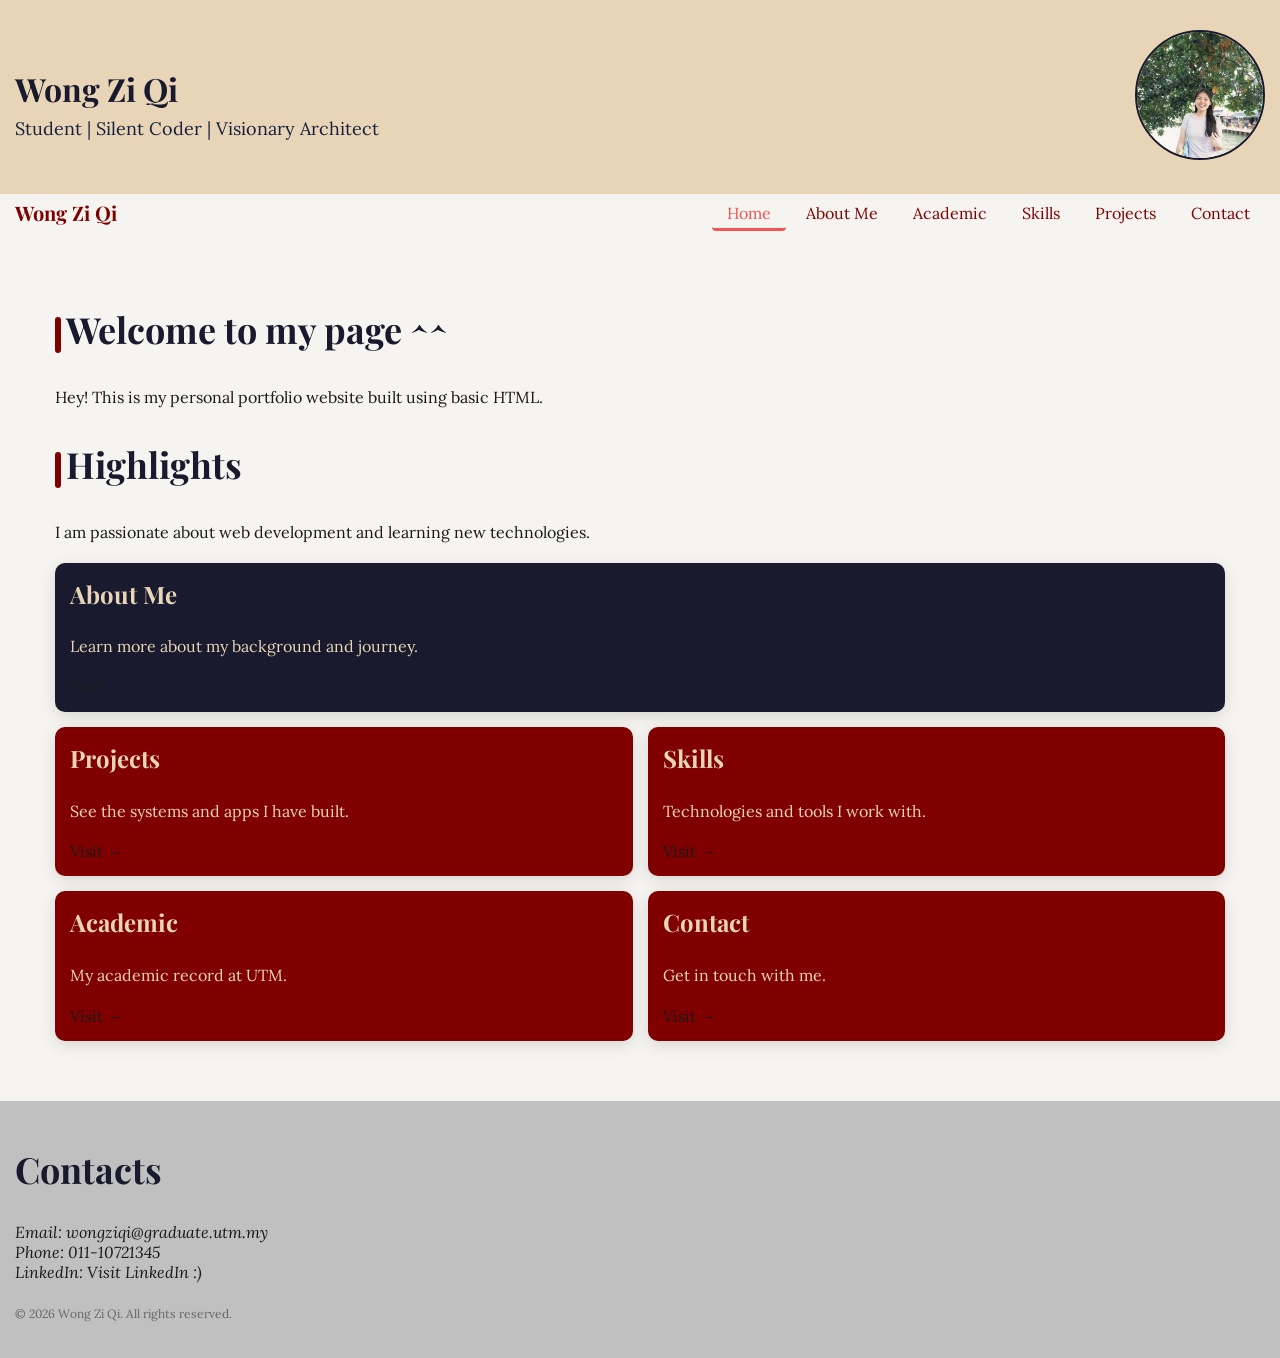
<file: index.html>
<!--  Include a proper <!DOCTYPE html> declaration, <html lang="en">, <head> and <body> -->

<!DOCTYPE html>
<html lang="en">

<!-- Set a meaningful <title> and include both <meta charset="UTF-8"> and <meta name="description"> -->
<head>
	<meta charset="UTF-8">
	<meta name="viewport" content="width=device-width, initial-scale=1.0">
	<meta name="description" content="Personal Portfolio of Wong Zi Qi">
	<title>Portfolio | Wong Zi Qi</title>
	<link rel="stylesheet" href="style.css">
</head>

<!-- Structure the body using <header>, <nav>, <main>, at least two <section> elements, and a <footer> -->
<body>
	
<!-- Add an <h1> with your name inside the header, and a short <p> tagline beneath it -->
<!--added header flexbox-->
<header>
  <div class="header-inner">
    <div class="header-text">
      <h1>Wong Zi Qi</h1>
      <p>Student | Silent Coder | Visionary Architect</p>
    </div>
    <div class="header-image">
      <img src="images/profile.jpg" alt="Profile photo of Wong Zi Qi">
    </div>
  </div>
</header>

	<nav class="main-nav">
	    <span class="nav-brand">Wong Zi Qi</span>
  		<ul class="nav-links">
	        <li><a href="index.html" class="active">Home</a></li>
	        <li><a href="about.html">About Me</a></li>
	        <li><a href="academic.html">Academic</a></li>
	        <li><a href="skills.html">Skills</a></li>
	        <li><a href="projects.html">Projects</a></li>
	        <li><a href="contact.html">Contact</a></li>
	    </ul>
	</nav>

	<main>

	    <section id="intro">
	        <h2 class="section-heading">Welcome to my page ^^</h2>
	        <p>Hey! This is my personal portfolio website built using basic HTML.</p>
	    </section>

	    <section id="highlights">
		  <h2 class="section-heading">Highlights</h2>
		  <p>I am passionate about web development and learning new technologies.</p>

		  <div class="card-grid">
		    <div class="card featured-card">
		      <h3>About Me</h3>
		      <p>Learn more about my background and journey.</p>
		      <a href="about.html">Visit →</a>
		    </div>
		    <div class="card">
		      <h3>Projects</h3>
		      <p>See the systems and apps I have built.</p>
		      <a href="projects.html">Visit →</a>
		    </div>
		    <div class="card">
		      <h3>Skills</h3>
		      <p>Technologies and tools I work with.</p>
		      <a href="skills.html">Visit →</a>
		    </div>
		    <div class="card">
		      <h3>Academic</h3>
		      <p>My academic record at UTM.</p>
		      <a href="academic.html">Visit →</a>
		    </div>
		    <div class="card">
		      <h3>Contact</h3>
		      <p>Get in touch with me.</p>
		      <a href="contact.html">Visit →</a>
		    </div>
		  </div>
		</section>

	</main>

	<footer>
		<h2>Contacts</h2>

<!-- Use the <address> element inside the footer for your contact information -->
	    <address>
	        Email: wongziqi@graduate.utm.my <br>
	        Phone: 011-10721345 <br>
	        LinkedIn: <a href="https://www.linkedin.com/in/ziqi-wong" target="_blank">Visit LinkedIn :)</a>
	    </address>
	    <p><small>© 2026 Wong Zi Qi. All rights reserved.</small></p>
	</footer>

	
</body>

</html>
</file>
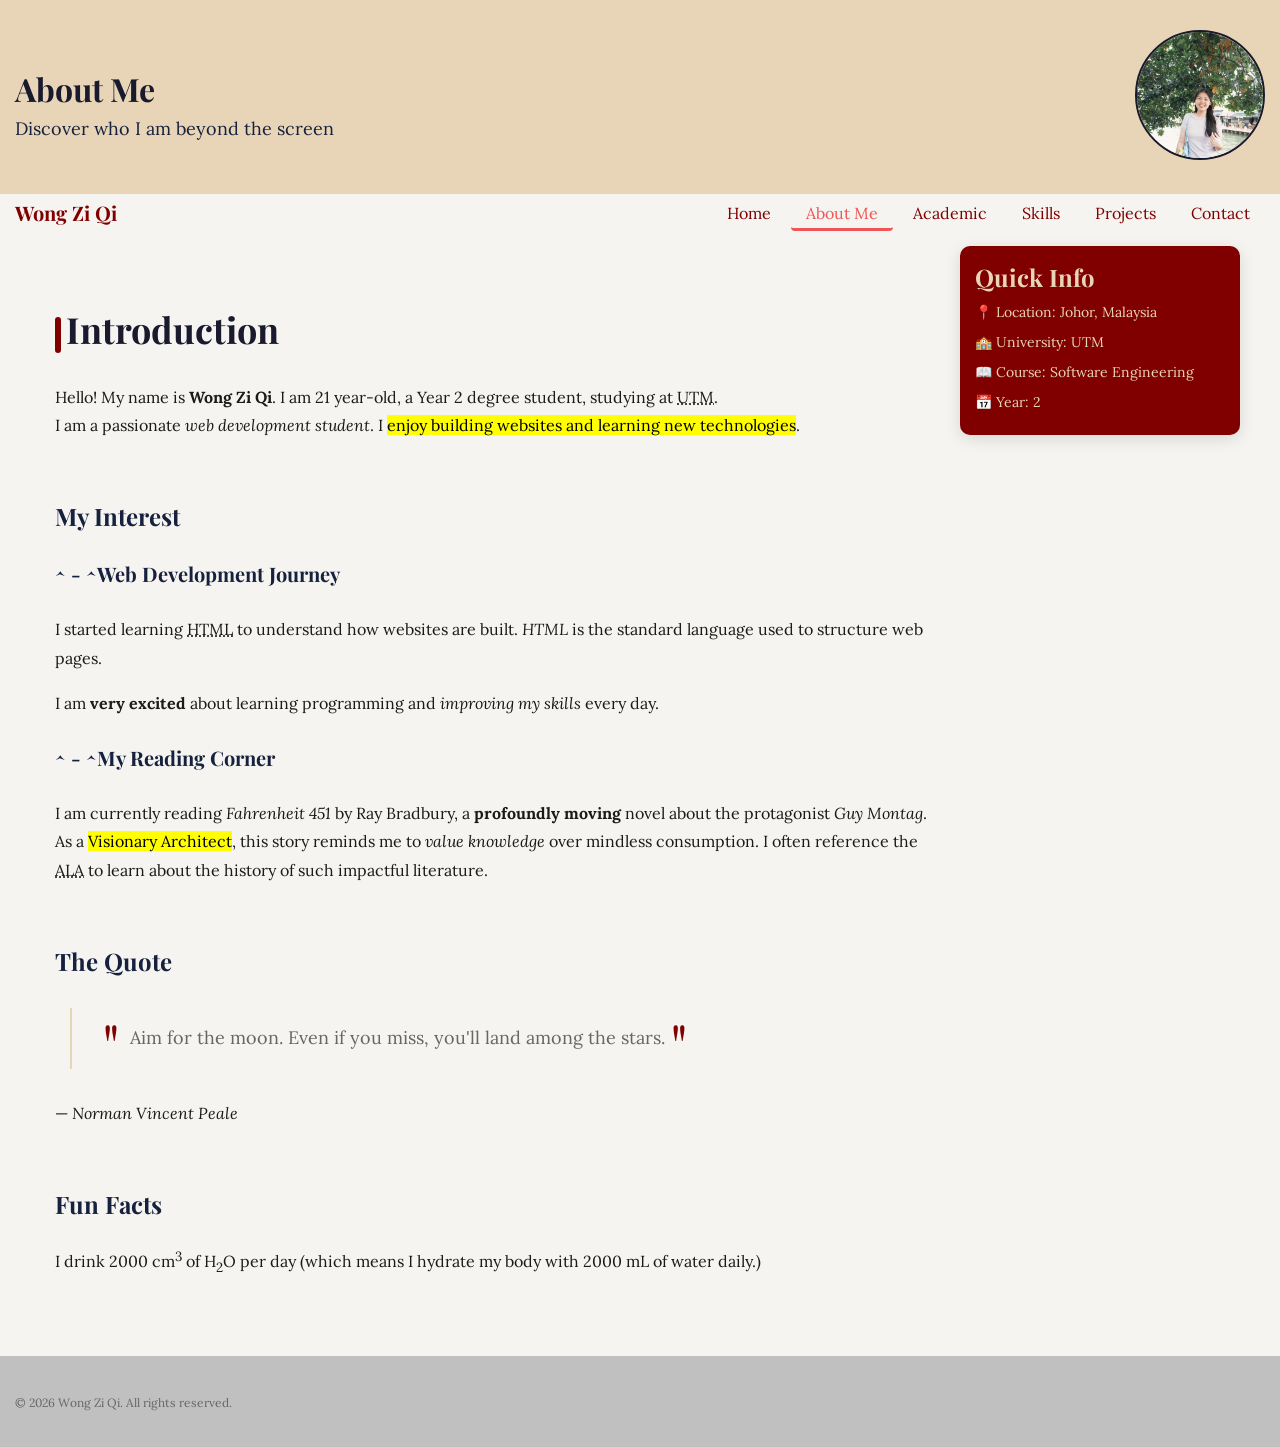
<file: about.html>
<!-- Use <strong> and <em> for semantic emphasis, and <b> and <i> for stylistic purposes — include at least one of each and explain the difference in an HTML comment -->

    <!-- 
    Explanation:
    <strong> and <em> provide semantic meaning (important for accessibility and screen readers).
    <b> and <i> are only for visual styling and do not convey meaning.
    -->

<!DOCTYPE html>
<html lang="en">
<head>
    <meta charset="UTF-8">
    <meta name="viewport" content="width=device-width, initial-scale=1.0">
    <meta name="description" content="About Me - Personal Portfolio">
    <title>About Me | Wong Zi Qi</title>
    <link rel="stylesheet" href="style.css">
</head>

<body>

<!-- Use heading levels <h1> through <h4> correctly — do not skip levels -->
<!--added header flexbox-->
<header>
    <div class="header-inner">
        <div class="header-text">
            <h1>About Me</h1>
            <p>Discover who I am beyond the screen</p>
        </div>
        <div class="header-image">
            <img src="images/profile.jpg" alt="Profile photo of Wong Zi Qi">
        </div>
    </div>
</header>

    <nav class="main-nav">
        <span class="nav-brand">Wong Zi Qi</span>
        <ul class="nav-links">
            <li><a href="index.html">Home</a></li>
            <li><a href="about.html" class="active">About Me</a></li>
            <li><a href="academic.html">Academic</a></li>
            <li><a href="skills.html">Skills</a></li>
            <li><a href="projects.html">Projects</a></li>
            <li><a href="contact.html">Contact</a></li>
        </ul>
    </nav>

<div class="page-layout">
<main>

<section id="about">
    <h2 class="section-heading">Introduction</h2>
    <!-- Add a <mark> to highlight a key phrase -->
    <p>
        Hello! My name is <strong>Wong Zi Qi</strong>. 
        I am 21 year-old, a Year 2 degree student, studying at <abbr title="Universiti Teknologi Malaysia">UTM</abbr>. <br>
        I am a passionate <em>web development student</em>.
        I <mark>enjoy building websites and learning new technologies</mark>.
    </p>

<br>
    <h3>My Interest</h3>
    <h4>^ - ^Web Development Journey</h4>

    <!-- Include a short <abbr title="..."> example (e.g. HTML, CSS, API) and a <dfn> for a term you define -->
    <p>
        I started learning <abbr title="HyperText Markup Language">HTML</abbr> to understand how websites are built.
        <dfn>HTML</dfn> is the standard language used to structure web pages.
    </p>

    <p>
        I am <b>very excited</b> about learning programming and <i>improving my skills</i> every day.
    </p>

    <h4>^ - ^My Reading Corner</h4>
    <p>
        I am currently reading <i>Fahrenheit 451</i> by Ray Bradbury, a <b>profoundly moving</b> 
        novel about the protagonist <dfn>Guy Montag</dfn>. As a <mark>Visionary Architect</mark>, 
        this story reminds me to <em>value knowledge</em> over mindless consumption. I often 
        reference the <abbr title="American Library Association">ALA</abbr> to learn about 
        the history of such impactful literature.
    </p>

<!-- Add a <blockquote cite="..."> with a meaningful quote and a <cite> element attributing the source -->
<br>
    <h3>The Quote</h3>
    <blockquote>
    Aim for the moon. Even if you miss, you'll land among the stars.
    </blockquote>
    <p>— <cite>Norman Vincent Peale</cite></p>

<!-- Use <sup> and <sub> at least once each (e.g. footnote reference or a chemical formula) -->
<br>
    <h3>Fun Facts</h3>
    <p>
        I drink 2000 cm<sup>3</sup> of H<sub>2</sub>O per day (which means I hydrate my body with 2000 mL of water daily.)
    </p>

</section>

</main>

<!-- Side bar layout -->
<aside>
    <h3>Quick Info</h3>
    <p>📍 Location: Johor, Malaysia</p>
    <p>🏫 University: UTM</p>
    <p>📖 Course: Software Engineering</p>
    <p>📅 Year: 2</p>
  </aside>
</div>

<!-- Add a <small> for a legal/copyright notice in the footer -->
<footer>
    <p><small>© 2026 Wong Zi Qi. All rights reserved.</small></p>
</footer>

</body>
</html>
</file>
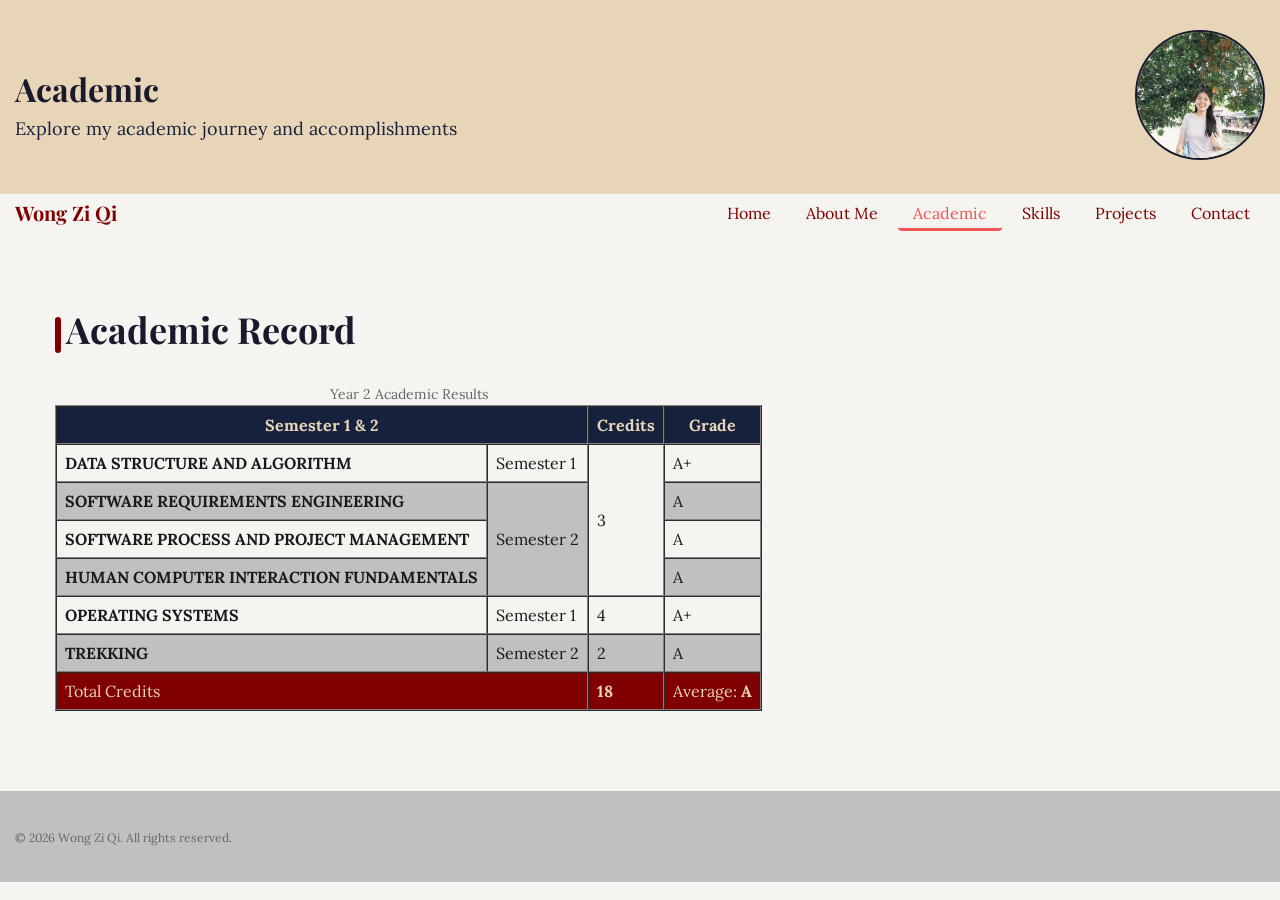
<file: academic.html>
<!DOCTYPE html>
<html lang="en">
<head>
    <meta charset="UTF-8">
    <meta name="viewport" content="width=device-width, initial-scale=1.0">
    <meta name="description" content="Academic Record - Personal Portfolio">
    <title>Academic | Wong Zi Qi</title>
    <link rel="stylesheet" href="style.css">
</head>

<body>

<header>
    <div class="header-inner">
        <div class="header-text">
            <h1>Academic</h1>
            <p>Explore my academic journey and accomplishments</p>
        </div>
        <div class="header-image">
            <img src="images/profile.jpg" alt="Profile photo of Wong Zi Qi">
        </div>
    </div>
</header>

    <nav class="main-nav">
        <span class="nav-brand">Wong Zi Qi</span>
        <ul class="nav-links">
            <li><a href="index.html">Home</a></li>
            <li><a href="about.html">About Me</a></li>
            <li><a href="academic.html" class="active">Academic</a></li>
            <li><a href="skills.html">Skills</a></li>
            <li><a href="projects.html">Projects</a></li>
            <li><a href="contact.html">Contact</a></li>
        </ul>
    </nav>

<main>

<section id="academic">
    <h2 class="section-heading">Academic Record</h2>

<!-- Use <table> with <thead>, <tbody> and <tfoot> sections — never omit these -->
<!-- Use the border, cellpadding and cellspacing attributes on the table (native HTML presentation — no CSS) -->

    <!--
    (deprecated) replaced by CSS styling for better, modern design control:
    border="1" → border: 1px solid black;
    cellpadding="8" → padding: 8px;
    cellspacing="0" → border-collapse: collapse;
    -->
    <table border="1" cellpadding="8" cellspacing="0">

<!--Add a <caption> element describing the table content (positioned above the table)-->
        <caption>Year 2 Academic Results</caption>

        <thead>
            <tr>

<!--Use <th scope="col"> for column headers and <th scope="row"> for row headers-->
<!--Demonstrate colspan and rowspan — e.g. a merged "Semester 1 & 2" header spanning multiple
columns-->
                <th scope="col" colspan="2">Semester 1 &amp; 2</th>
                <!-- scope="col" = HEADER applies to all cells below--> 
                <th scope="col">Credits</th>          
                <th scope="col">Grade</th>
            </tr>
        </thead>

        <tbody>
            <tr>
                <!-- scope="row" = HEADER applies to all cells below--> 
                <th scope="row">DATA STRUCTURE AND ALGORITHM</th>
                <td>Semester 1</td>
                <td rowspan="4">3</td>
                <td>A+</td>
            </tr>

            <tr>
                <th scope="row">SOFTWARE REQUIREMENTS ENGINEERING</th>
                <td rowspan="3">Semester 2</td>
                <td>A</td>
            </tr>

            <tr>
                <th scope="row">SOFTWARE PROCESS AND PROJECT MANAGEMENT</th>
                <td>A</td>
            </tr>

            <tr>
                <th scope="row">HUMAN COMPUTER INTERACTION FUNDAMENTALS</th>
                <td>A</td>
            </tr>

            <tr>
                <th scope="row">OPERATING SYSTEMS </th>
                <td>Semester 1</td>
                <td>4</td>
                <td>A+</td>
            </tr>

            <tr>
                <th scope="row">TREKKING</th>
                <td>Semester 2</td>
                <td>2</td>
                <td>A</td>
            </tr>

            
        </tbody>

<!-- The <tfoot> must contain a summary row showing total credits or average grade using <strong> -->
        <tfoot>
            <tr>
                <td colspan="2">Total Credits</td>
                <td><strong>18</strong></td>
                <td>Average: <strong>A</strong></td>
            </tr>
        </tfoot>

    </table>

</section>

</main>
<br>

<footer>
    <p><small>© 2026 Wong Zi Qi. All rights reserved.</small></p>
</footer>

</body>
</html>
</file>
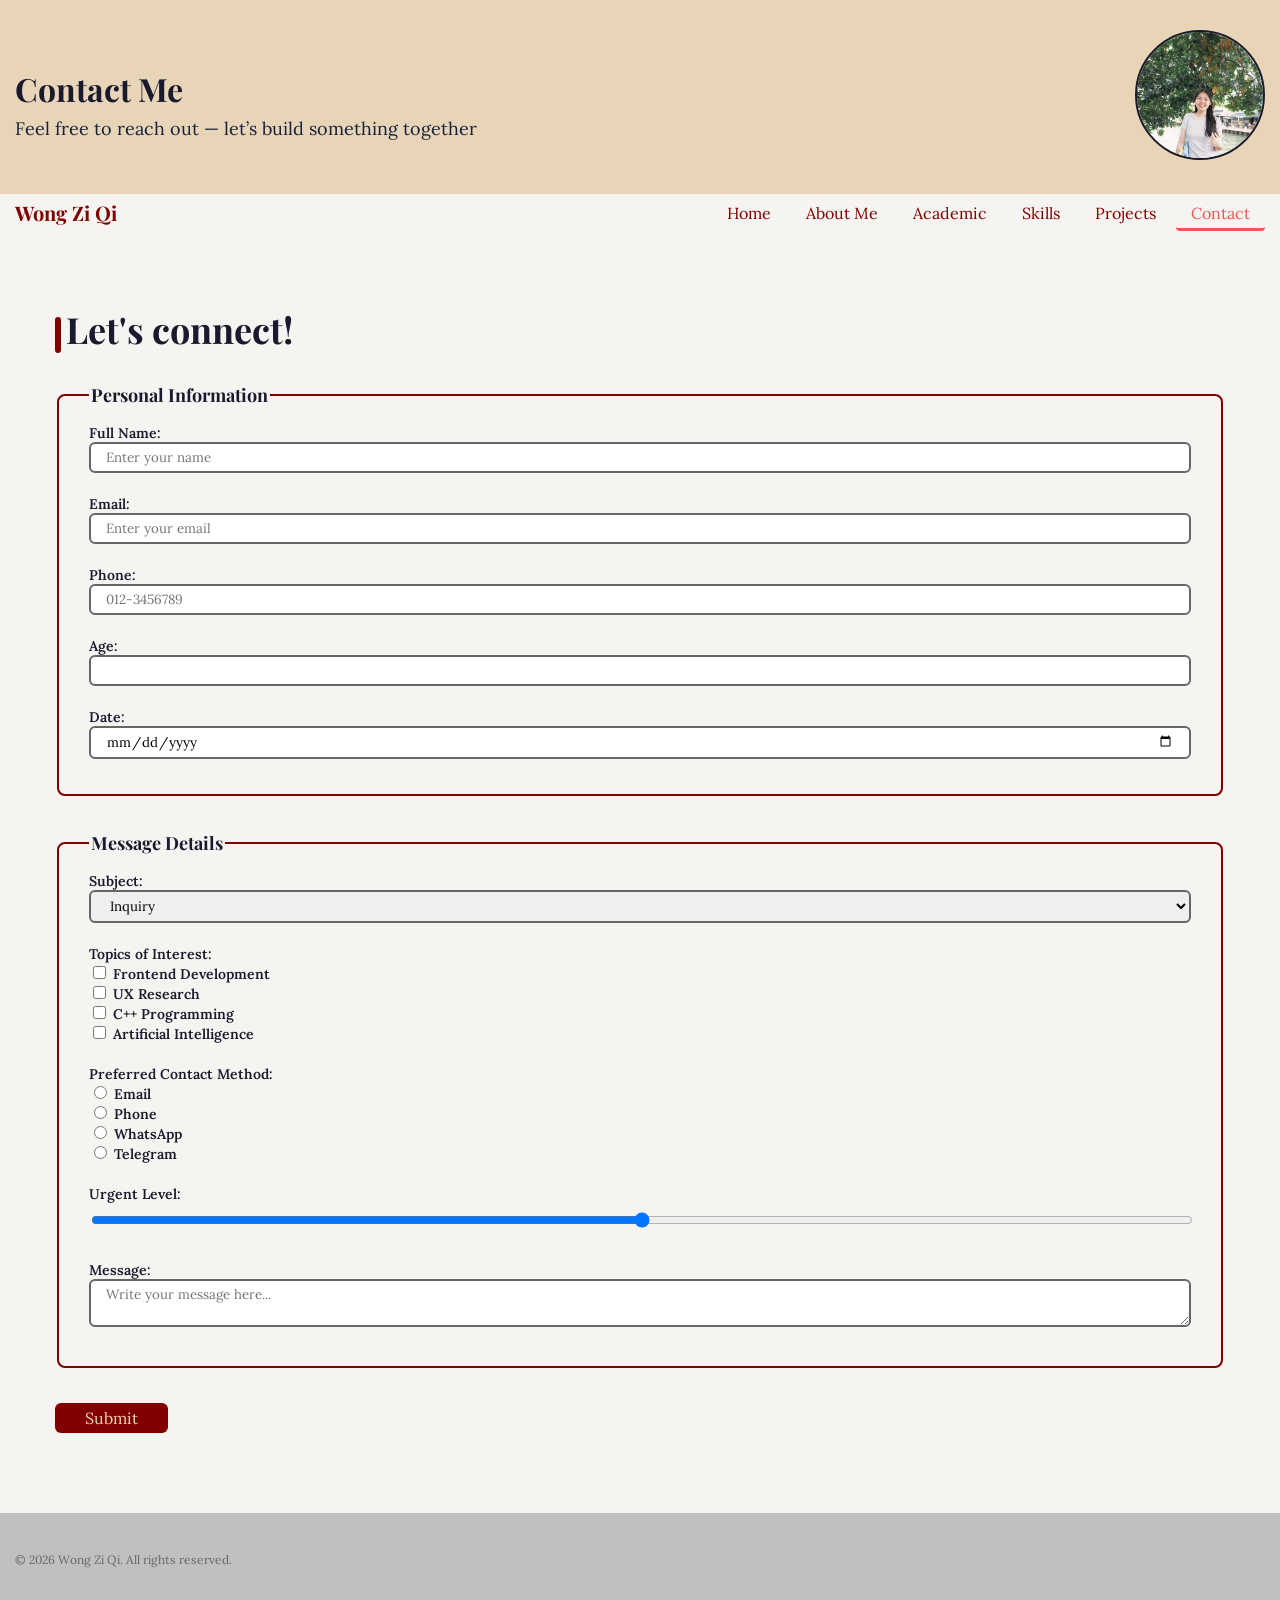
<file: contact.html>
<!DOCTYPE html>
<html lang="en">
<head>
    <meta charset="UTF-8">
    <meta name="viewport" content="width=device-width, initial-scale=1.0">
    <meta name="description" content="Contact - Personal Portfolio">
    <title>Contact | Wong Zi Qi</title>
    <link rel="stylesheet" href="style.css">
</head>

<body>

<!--Apply the inline style attribute to at least 5 different elements to demonstrate: color, background-color, font-size, border, and padding-->

<header>
    <div class="header-inner">
        <div class="header-text">
            <h1>Contact Me</h1>
            <p>Feel free to reach out — let’s build something together</p>
        </div>
        <div class="header-image">
            <img src="images/profile.jpg" alt="Profile photo of Wong Zi Qi">
        </div>
    </div>
</header>

    <nav class="main-nav">
        <span class="nav-brand">Wong Zi Qi</span>
        <ul class="nav-links">
            <li><a href="index.html">Home</a></li>
            <li><a href="about.html">About Me</a></li>
            <li><a href="academic.html">Academic</a></li>
            <li><a href="skills.html">Skills</a></li>
            <li><a href="projects.html">Projects</a></li>
            <li><a href="contact.html" class="active">Contact</a></li>
        </ul>
    </nav>

<main>

<section id="contact">
<h2 class="section-heading">Let's connect!</h2>

<!--
-Use <form action="#" method="post"> with proper <fieldset> and <legend> grouping
-Include these input types: text, email, tel, number, date, range, and textarea
-->
    <form action="#" method="post">

        <fieldset>
            <legend>Personal Information</legend>

<!--Every input must have a linked <label for="..."> — no placeholder-only labelling-->
<!--Use required, min, max, placeholder, and maxlength attributes appropriately-->

            <label for="name">Full Name:</label><br>
            <input 
                type="text"
                id="name" 
                name="name"  
                placeholder="Enter your name" 
                required 
                maxlength="50"><br><br>

            <label for="email">Email:</label><br>
            <input 
                type="email" 
                id="email" 
                name="email" 
                placeholder="Enter your email" 
                required 
                maxlength="100"><br><br>

            <label for="phone">Phone:</label><br>
            <input 
                type="tel"
                id="phone" 
                name="phone"
                placeholder="012-3456789" 
                required><br><br>

            <label for="age">Age:</label><br>
            <input 
                type="number" 
                id="age" 
                name="age"
                min="12" 
                max="100"><br><br>

            <label for="date">Date:</label><br>
            <input 
                type="date" 
                id="date" 
                name="date"><br><br>
            
        </fieldset>
<br>
        <fieldset>
            <legend>Message Details</legend>

            <label for="subject">Subject:</label><br>

<!--Use <select> with <optgroup> and <option> elements for a 'Subject' dropdown-->
                <select 
                    id="subject" 
                    name="subject">
                        <optgroup label="General">
                            <option value="inquiry">Inquiry</option>
                            <option value="feedback">Feedback</option>
                        </optgroup>
                        <optgroup label="Business">
                            <option value="offer">Internship Offer</option>
                            <option value="job">Job Opportunity</option>
                            <option value="project">Project Collaboration</option>
                        </optgroup>
                </select><br><br>

<!--Add at least 3 checkboxes and 3 radio buttons with correct matching name attribute grouping-->
            <label>Topics of Interest:</label><br>

                <input type="checkbox" id="topic-frontend" name="topic" value="frontend">
                <label for="topic-frontend">Frontend Development</label><br>

                <input type="checkbox" id="topic-ux" name="topic" value="ux">
                <label for="topic-ux">UX Research</label><br>

                <input type="checkbox" id="topic-cpp" name="topic" value="python">
                <label for="topic-cpp">C++ Programming</label><br>

                <input type="checkbox" id="topic-ai" name="topic" value="ai">
                <label for="topic-ai">Artificial Intelligence</label><br><br>

            <label>Preferred Contact Method:</label><br>

                <input type="radio" id="contact-email" name="contact" value="email">
                <label for="contact-email">Email</label><br>

                <input type="radio" id="contact-phone" name="contact" value="phone">
                <label for="contact-phone">Phone</label><br>

                <input type="radio" id="contact-whatsapp" name="contact" value="whatsapp">
                <label for="contact-whatsapp">WhatsApp</label><br>

                <input type="radio" id="contact-telegram" name="contact" value="telegram">
                <label for="contact-telegram">Telegram</label><br><br>

            <label for="range">Urgent Level:</label><br>
                <input type="range" id="range" name="range" min="1" max="5"><br><br>

            <label for="message">Message:</label><br>
                <textarea 
                id="message" 
                name="message"
                maxlength="200"
                placeholder="Write your message here..."></textarea><br><br>
          
        </fieldset>
<br>
        <button 
            type="submit">Submit
        </button>

    </form>

</section>

</main>

<br>

<footer>
    <p><small>© 2026 Wong Zi Qi. All rights reserved.</small></p>
</footer>

</body>
</html>
</file>
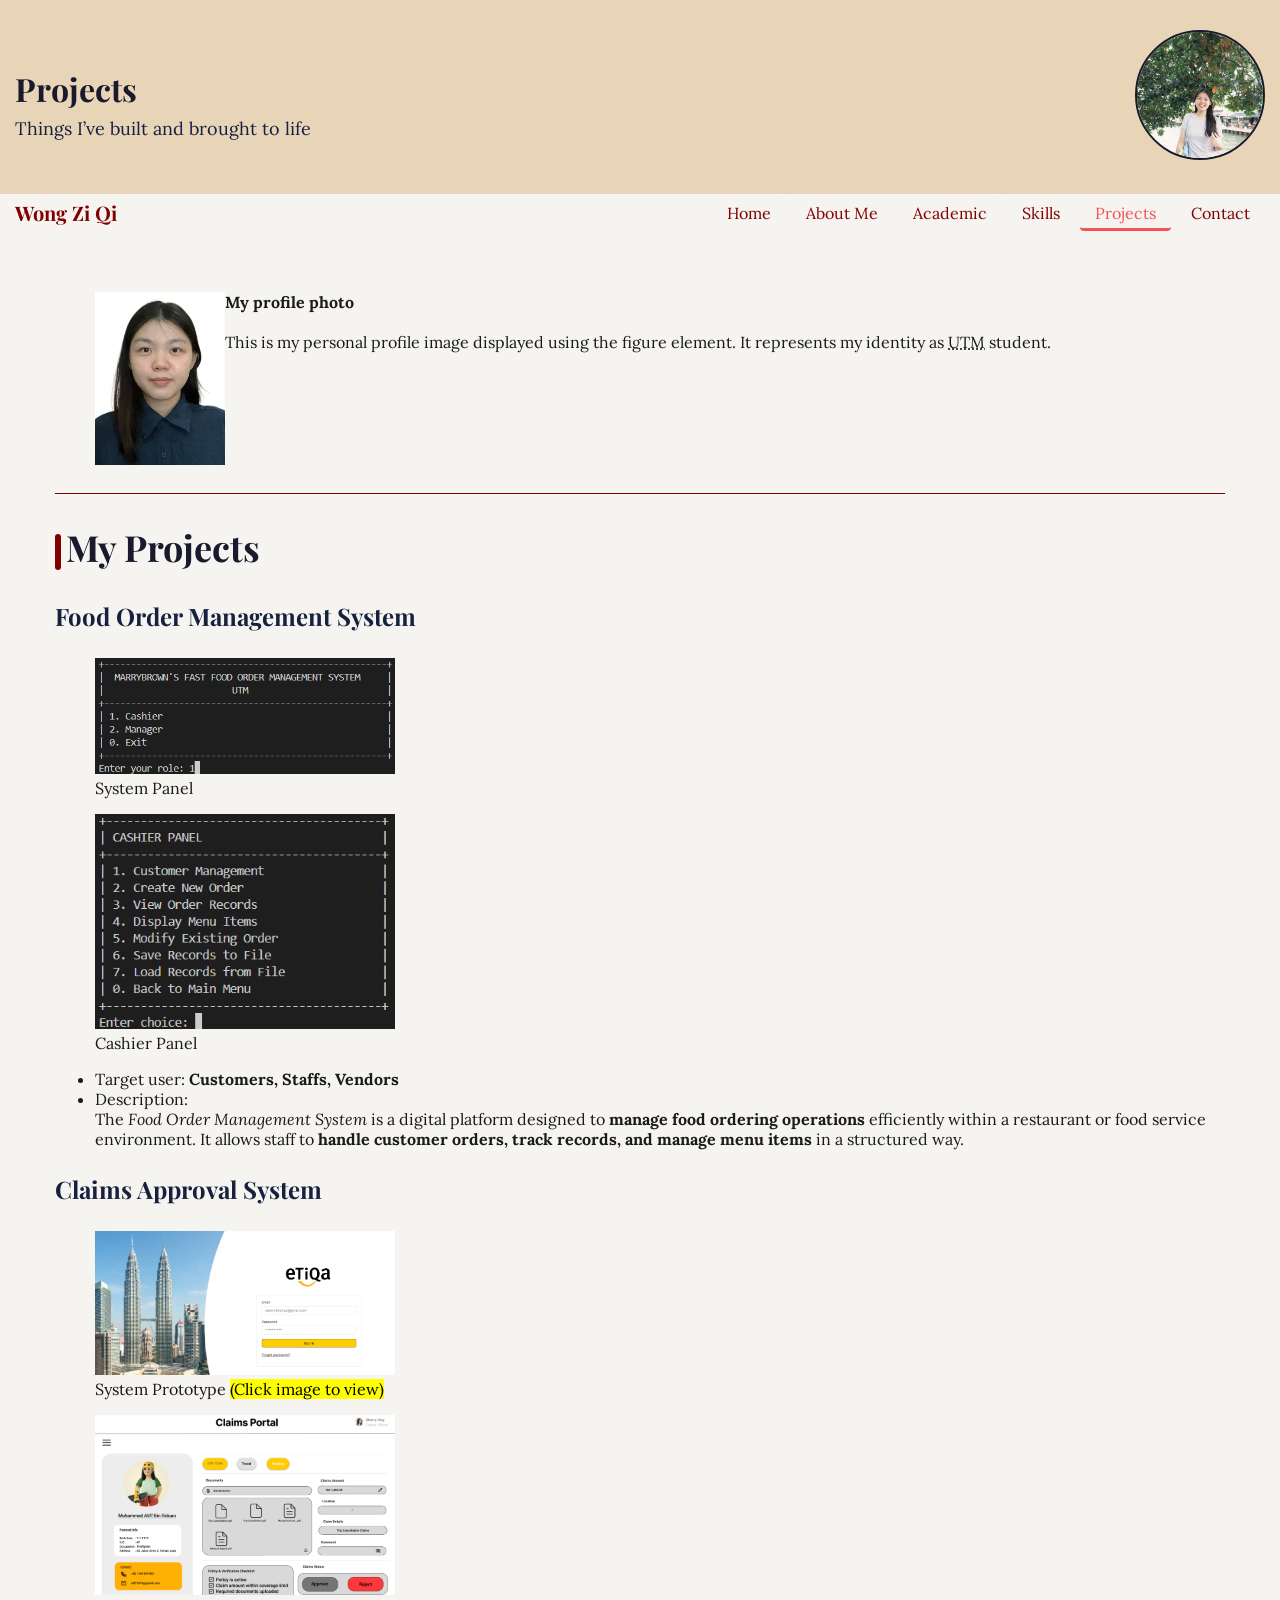
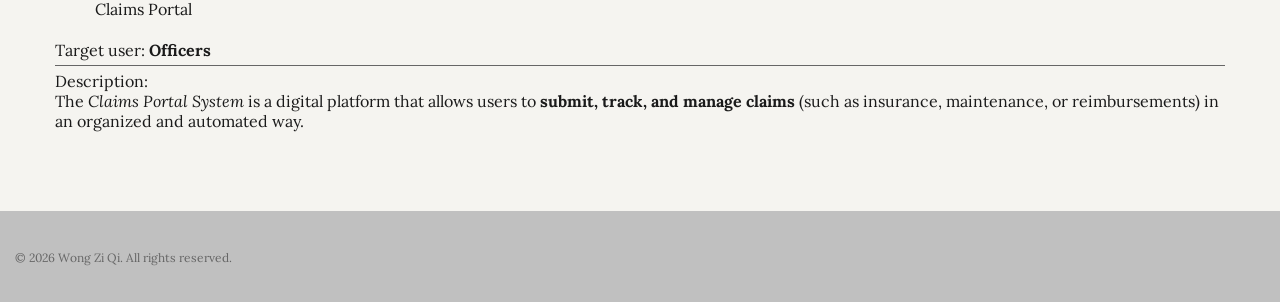
<file: projects.html>
<!DOCTYPE html>
<html lang="en">
<head>
    <meta charset="UTF-8">
    <meta name="viewport" content="width=device-width, initial-scale=1.0">
    <meta name="description" content="Projects - Personal Portfolio">
    <title>Projects | Wong Zi Qi</title>
    <link rel="stylesheet" href="style.css">
</head>

<body>

<!--added header flexbox-->
<header>
    <div class="header-inner">
        <div class="header-text">
            <h1>Projects</h1>
            <p>Things I’ve built and brought to life</p>
        </div>
        <div class="header-image">
            <img src="images/profile.jpg" alt="Profile photo of Wong Zi Qi">
        </div>
    </div>
</header>

    <nav class="main-nav">
        <span class="nav-brand">Wong Zi Qi</span>
        <ul class="nav-links">
            <li><a href="index.html">Home</a></li>
            <li><a href="about.html">About Me</a></li>
            <li><a href="academic.html">Academic</a></li>
            <li><a href="skills.html">Skills</a></li>
            <li><a href="projects.html" class="active">Projects</a></li>
            <li><a href="contact.html">Contact</a></li>
        </ul>
    </nav>

<main>
<section id="projects">

<!--
-Use <figure> and <figcaption> to wrap each image with a descriptive caption
-Every <img> must have a meaningful alt attribute — describe what is shown, not just the filename
-Set width and height attributes on all images
-Use the title attribute on one image to provide tooltip text on hover
-Use the align attribute (deprecated — note this in an HTML comment) to float one image beside a
paragraph of text
-->

<!-- Profile Image -->
 <!--align attribute: (deprecated)-Use CSS (float) instead: (style="float: left;) -->
    <figure>
        <img 
        src="images/profile2.jpg" 
        alt="A photo of me smiling at the camera" width="130" 
        height="170" 
        align="left"  
        title="This is my profile photo">
        <figcaption><b>My profile photo</b></figcaption>   
    </figure>

     <p>
        This is my personal profile image displayed using the figure element.
        It represents my identity as <abbr title="Universiti Teknologi Malaysia">UTM</abbr> student.
    </p>

    <br><br><br><br><br><br>
<hr>
    <h2 class="section-heading">My Projects</h2>

<h3>Food Order Management System</h3>
        <figure>
            <img
            src="images/system1.png"
            alt="A screenshot of system main menu"
            width="300"
            height="120"
            title="This is main menu of the system">
            <figcaption>System Panel</figcaption>
        </figure>
        <figure>
            <img
            src="images/system2.png"
            alt="A screenshot of Cashier menu"
            width="300"
            height="200"
            title="This is Cashier Panel">
            <figcaption>Cashier Panel</figcaption>
        </figure>
        <ul>
            <li>Target user: <b>Customers, Staffs, Vendors</b></li>
            <li>Description: <br> The <i>Food Order Management System</i> is a digital platform designed to <b>manage food ordering operations</b> efficiently within a restaurant or food service environment. It allows staff to <b>handle customer orders, track records, and manage menu items </b> in a structured way.</li>
        </ul>

<h3>Claims Approval System</h3>

<!--Add one image inside an <a> tag so that clicking the image opens a URL-->
        <!-- Clickable Project Image -->
        <figure>
            <a href = "https://www.figma.com/proto/6Dg1uGPeyGkMW6l8areGcw/SRE-UC002-Claim-Approval-Prototype?node-id=32-2098&p=f&t=CEE7dzHbKpMNB0KH-1&scaling=min-zoom&content-scaling=fixed&page-id=0%3A1&starting-point-node-id=32%3A2098&show-proto-sidebar=1" target="-blank">
            <img
            src="images/portal.png"
            alt="A screenshot of portal login page"
            width="300"
            height="150"
            title="Click to view the system prototype">
            </a>
            <figcaption>System Prototype <mark>(Click image to view)</mark></figcaption>
        </figure>
        <figure>
            <img
            src="images/portal2.png"
            alt="A screenshot of claims portal"
            width="300"
            height="200"
            title="This is Claims Portal">
            <figcaption>Claims Portal</figcaption>
        </figure>
        <!--remove fist & last child-->
        <ul class="removal-list">
        <li>Target user: <b>Officers</b></li>
        <li>Description: <br>The <i>Claims Portal System</i> is a digital platform that allows users to <b>submit, track, and manage claims</b> (such as insurance, maintenance, or reimbursements) in an organized and automated way.</li>
        </ul>
</section>
</main>

<footer>
    <p><small>© 2026 Wong Zi Qi. All rights reserved.</small></p>
</footer>

</body>
</html>
</file>
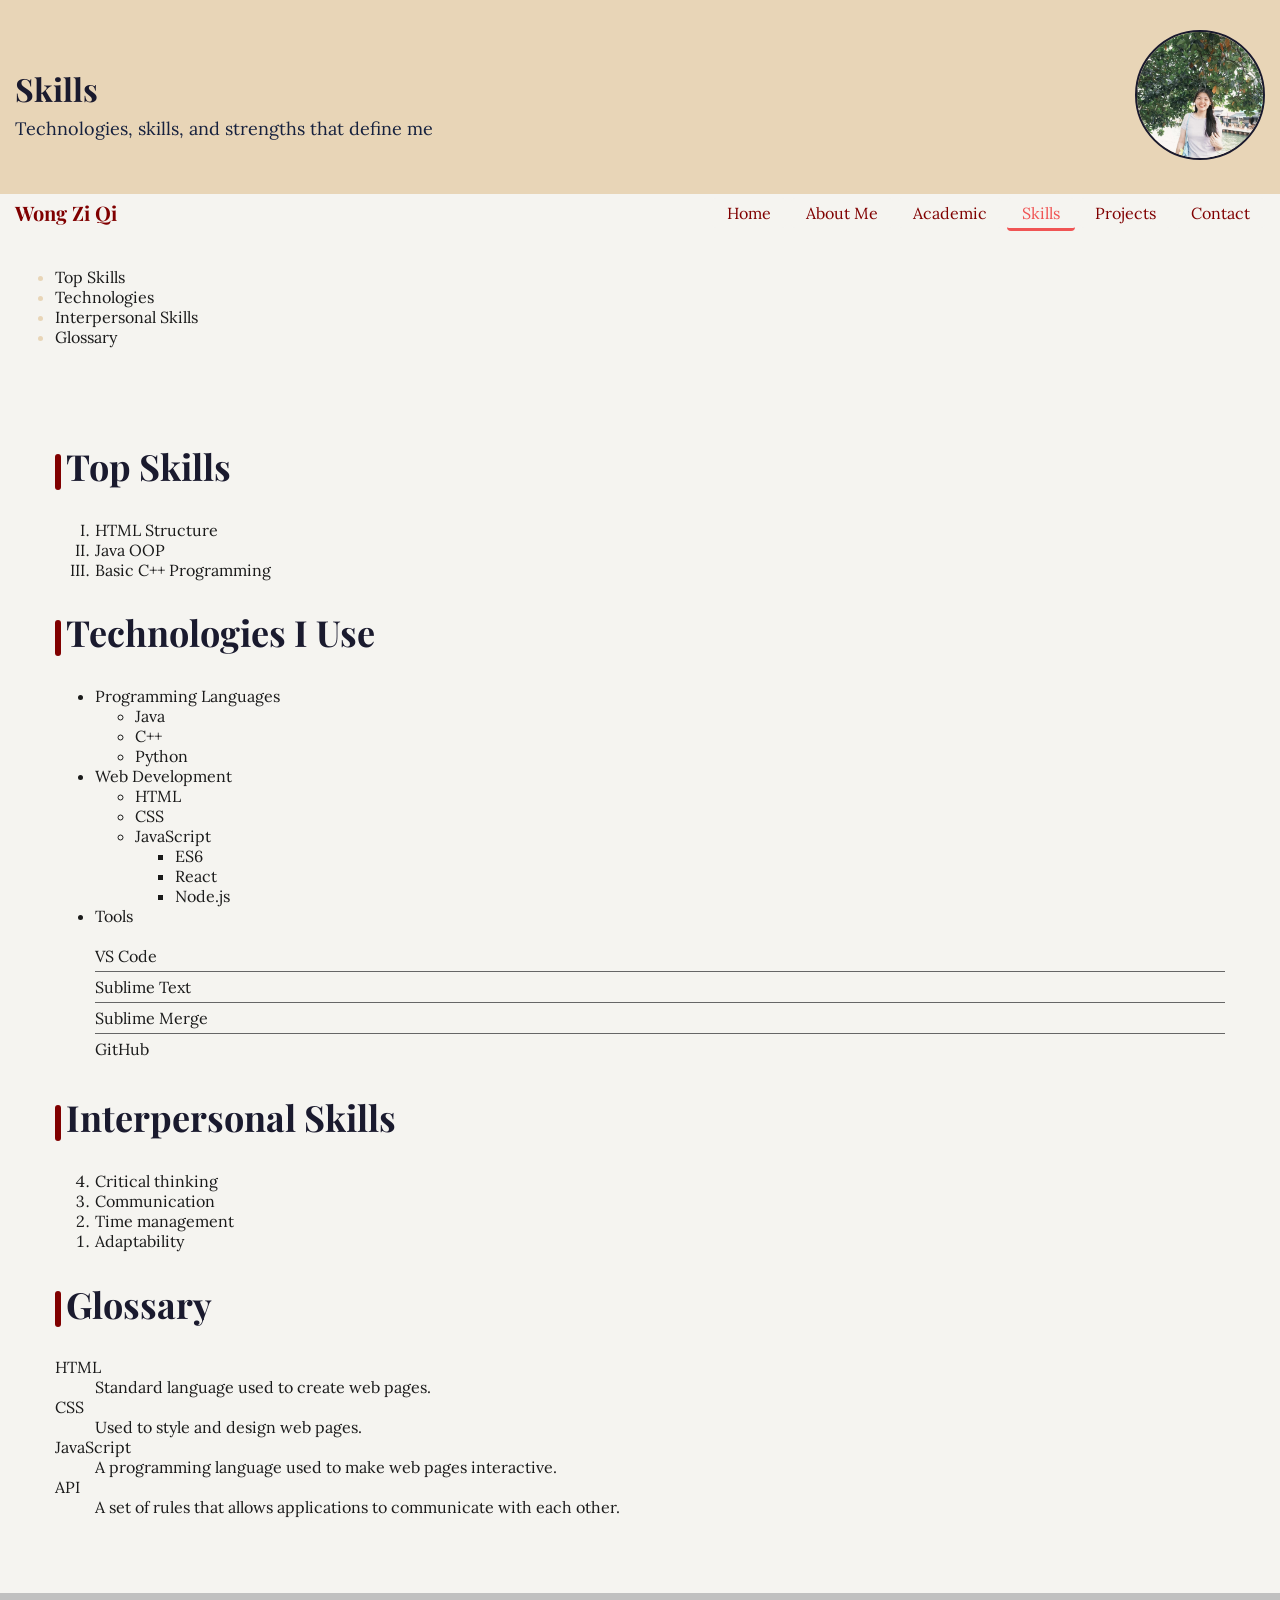
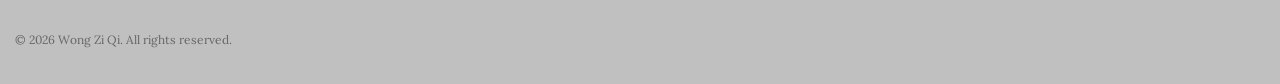
<file: skills.html>
<!DOCTYPE html>
<html lang="en">
<head>
    <meta charset="UTF-8">
    <meta name="viewport" content="width=device-width, initial-scale=1.0">
    <meta name="description" content="Skills - Personal Portfolio">
    <title>Skills | Wong Zi Qi</title>
    <link rel="stylesheet" href="style.css">
</head>

<body>

<header>
    <div class="header-inner">
        <div class="header-text">
            <h1>Skills</h1>
            <p>Technologies, skills, and strengths that define me</p>
        </div>
        <div class="header-image">
            <img src="images/profile.jpg" alt="Profile photo of Wong Zi Qi">
        </div>
    </div>
</header>

    <nav class="main-nav">
        <span class="nav-brand">Wong Zi Qi</span>
        <ul class="nav-links">
            <li><a href="index.html">Home</a></li>
            <li><a href="about.html">About Me</a></li>
            <li><a href="academic.html">Academic</a></li>
            <li><a href="skills.html" class="active">Skills</a></li>
            <li><a href="projects.html">Projects</a></li>
            <li><a href="contact.html">Contact</a></li>
        </ul>
    </nav>

<!--Create the <nav> using a <ul> of anchor links (<a href="#section-id">) that jump to named sections on the same page-->
    <nav class="sub-nav">
        <ul>
            <li><a href="#top-skills">Top Skills</a></li>
            <li><a href="#technologies">Technologies</a></li>
            <li><a href="#interpersonalskills">Interpersonal Skills</a></li>
            <li><a href="#glossary">Glossary</a></li>
        </ul>
    </nav>

<main>

<!--Build a 'Top Skills' section using an <ol> with the type attribute set to Roman numerals (type="I") and a custom start value-->

<!-- Top Skills : Ordered list -->
<section id="top-skills">
    <h2 class="section-heading">Top Skills</h2>

    <ol type="I" start="1">
        <li>HTML Structure</li>
        <li>Java OOP</li>
        <li>Basic C++ Programming</li>
    </ol>
</section>

<!--Create a 'Technologies I Use' <ul> with a nested <ul> inside at least one list item (e.g. JavaScript > ES6, Node.js, React)-->

<!-- Technologies : Nested List -->
<section id="technologies">
    <h2 class="section-heading">Technologies I Use</h2>
<ul>
  <li>Programming Languages
    <ul>
      <li>Java</li>
      <li>C++</li>
      <li>Python</li>
    </ul>
  </li>
  <li>Web Development
    <ul>
      <li>HTML</li>
      <li>CSS</li>
      <li>JavaScript
        <ul>
          <li>ES6</li>
          <li>React</li>
          <li>Node.js</li>
        </ul>
      </li>
    </ul>
  </li>
  <li>Tools
    <!--remove fist & last child-->
    <ul class="removal-list"> 
      <li>VS Code</li>
      <li>Sublime Text</li>
      <li>Sublime Merge</li>
      <li>GitHub</li>
    </ul>
  </li>
</ul>
    
</section>

<!--Use the reversed attribute on one ordered list to count down-->

<!-- Interpersonal Skills: Reversed List -->
<section id="interpersonalskills">
    <h2 class="section-heading">Interpersonal Skills</h2>

    <ol reversed>
        <li>Critical thinking</li>
        <li>Communication</li>
        <li>Time management</li>
        <li>Adaptability</li>
    </ol>
</section>

<!--Build a 'Glossary' using a <dl> with at least 4 <dt>/<dd> pairs explaining web development terms-->

<!-- Description List -->
<section id="glossary">
    <h2 class="section-heading">Glossary</h2>

    <dl>
        <dt>HTML</dt>
        <dd>Standard language used to create web pages.</dd>

        <dt>CSS</dt>
        <dd>Used to style and design web pages.</dd>

        <dt>JavaScript</dt>
        <dd>A programming language used to make web pages interactive.</dd>

        <dt>API</dt>
        <dd>A set of rules that allows applications to communicate with each other.</dd>
    </dl>
</section>

</main>

<footer>
    <p><small>© 2026 Wong Zi Qi. All rights reserved.</small></p>
</footer>

</body>
</html>
</file>
<file: style.css>
/* TASK 1 */
@import url('https://fonts.googleapis.com/css2?family=Playfair+Display:wght@400;700&family=Lora:wght@400;600&display=swap');

/* ============================================
   BREAKPOINTS
   mobile-first base: 320px and up (default)
   tablet: @media (min-width: 600px)
   desktop: @media (min-width: 1024px)
   ============================================ */

/* === CSS Architecture === */

:root {
  /* Primary colours */
  --color-primary: #1a1a2e;
  --color-secondary: #16213e;

  /* Accent colours */
  --color-accent: #e8d5b7;
  --color-accent-dark: #800000;
  --color-accent2: #f05454;
  --color-accent3: #00ffff;

  /* Neutral greys */
  --color-text: #1a1a1a;
  --color-muted: #666666;
  --color-surface: #f5f4f0;
  --color-surface2: #c0c0c0;
  --color-surface3: #FFE4E1;

  /* Font families */
  --font-body: 'Lora', Georgia, serif; /* first is main, other as standby */
  --font-heading: 'Playfair Display', serif;

  /* Spacing */
  --space-xs: 0.25rem;
  --space-sm: 0.5rem;
  --space-md: 1.5rem;
  --space-lg: 3rem;

  /* Borders & Radius (no hex hard coded)*/
  --radius-sm: 0.4rem;
  --radius-md: 0.6rem;
  --radius-lg: 0.8rem;
  --radius-xl: 1.0rem;
  --border-thin: 0.1rem;
  --border-thick: 0.2rem;

  /* box shadow */
  --shadow-card: 0 0.4rem 1.6rem rgba(0,0,0,0.12);

  /* Sticky Nav Heights */
  --nav-height: 3.5rem;
  --scroll-offset: 15rem;
}

/* CSS Reset */
* {
  box-sizing: border-box;
}

body {
  margin: 0;
  padding: 0;
  font-family: var(--font-body);
  font-size: 1.6rem;
  color: var(--color-text);
  background-color: var(--color-surface);
}

html {
  font-size: 62.5%; /* 1rem = 10px */
}

/* TASK 2 */
/* === Typography Scale === */

h1 {
  font-family: var(--font-heading);
  font-size: 4.8rem;
  line-height: 1.2;
  color: var(--color-primary);
}

h2 {
  font-family: var(--font-heading);
  font-size: 3.6rem;
  line-height: 1.3;
  color: var(--color-primary);
}

h3 {
  font-family: var(--font-heading);
  font-size: 2.4rem;
  line-height: 1.4;
  color: var(--color-secondary);
}

h4 {
  font-family: var(--font-heading);
  font-size: 2rem;
  line-height: 1.4;
  color: var(--color-secondary);
}

p {
  font-size: 1.6rem;
  line-height: 1.8;
  color: var(--color-text);
}

small {
  font-size: 1.2rem;
  line-height: 1.6;
  color: var(--color-muted);
}

blockquote {
  font-size: 1.8rem;
  line-height: 1.7;
  color: var(--color-muted);
  /* MARGIN: pushes blockquote away from surrounding content (outside spacing) */
  margin: var(--space-lg) var(--space-md);
  /* PADDING: creates space between the border and the text (inside spacing) */
  padding: var(--space-md) var(--space-lg); /* 1st value:bottom/up; 2nd value: left/right */
  border-left: var(--border-thick) solid var(--color-accent);
  background-color: var(--color-surface);
  border-radius: 0 var(--radius-lg) var(--radius-lg) 0; /*lup-rup-ldw-rdw*/
}

code {
  font-size: 1.4rem;
  line-height: 1.6;
  color: var(--color-accent);
  background-color: var(--color-secondary);
  padding: var(--space-xs) var(--radius-md);
  border-radius: var(--radius-sm);
}

caption {
  font-size: 1.4rem;
  line-height: 1.6;
  color: var(--color-muted);
}

hr {
  border: none;
  border-top: var(--border-thin) solid var(--color-accent-dark);
  margin: 0;
}

/* === Landmark Sections === */

header {
  background-color: var(--color-accent);
  color: var(--color-primary);
  /* PADDING: space between header content and its edges */
  padding: var(--space-lg) var(--space-md);
  /* MARGIN: not used here — header spans full width with no external separation needed */
  margin: 0;
}

nav {
  background-color: var(--color-surface);
  color: var(--color-accent);
  /* PADDING: inner breathing room for nav bar */
  padding: var(--space-sm) var(--space-md);
  /* MARGIN: adds space below nav to separate it from main content */
  margin-bottom: var(--space-md);
}
  /* === TASK 3: Navigation Flexbox === */
  /* add new class as skills.html got 2 <nav>, have to choose one main nav to be sticky */
.main-nav {
  display: flex;
  justify-content: space-between; /*edge-to-edge alignment tool: very left//very right*/
  align-items: center;
  flex-wrap: wrap; /* move to the next line if there isn't enough room */
  gap: var(--space-sm); /* fix space betw items */
  position: sticky;
  top: 0;
  z-index: 100;
}

.sub-nav {
  position: sticky;
  top: var(--nav-height); /* height of first nav */
  z-index: 90;
}

main {
  background-color: var(--color-surface);
  color: var(--color-text); 
  /* PADDING: ensures content doesn’t touch the container edges */
  padding: var(--space-lg) var(--space-md);
  /* MARGIN: auto centres main on wide screens */
  margin: 0 auto;
  max-width: 120rem;
}

footer {
  background-color: var(--color-surface2);
  color: var(--color-text);
  /* PADDING: adds inner spacing for footer content */
  padding: var(--space-md);
  /* MARGIN: separates footer from content above */
  margin-top: var(--space-lg);
}

/* === Link States === */

a:link    { color: var(--color-text); text-decoration: none; }
a:visited { color: var(--color-muted); }
a:hover   { color: var(--color-accent); text-decoration: underline; }
a:active  { color: var(--color-accent2); opacity: 0.7; }
a:focus {
  outline: none;
  box-shadow: 0 0 0 0.3rem var(--color-accent);
  border-radius: var(--radius-sm);
}

/* === border radius + box shadow === */

button, .btn {
  border-radius: var(--radius-md);
}

.card {
  border-radius: var(--radius-xl);
  box-shadow: var(--shadow-card);
}

nav a {
  border-radius: var(--radius-sm);
}

/* TASK 3 */
/* === Navigation Flexbox === */

.nav-brand {
  font-family: var(--font-heading);
  font-size: 2rem;
  color: var(--color-accent-dark);
  font-weight: 700;
}

.nav-links {
  list-style: none;
  margin: 0;
  padding: 0;
  display: flex;
  flex-wrap: wrap;
  gap: var(--space-sm);
  /* Nav links stack vertically on mobile */
  flex-direction: column;
  width: 100%;
}

.nav-links a {
  color: var(--color-accent-dark);
  background-color: var(--color-surface);
  padding: var(--space-sm) var(--space-md);
  border-radius: var(--radius-sm);
  transition: color 0.2s, background-color 0.2s;
}

.nav-links a:hover {
  background-color: var(--color-accent);
  color: var(--color-primary);
  text-decoration: none;
}

.nav-links a.active {
  border-bottom: 0.3rem solid var(--color-accent2);
  color: var(--color-accent2);
}

/* Header flexbox */
/* TASK 5: Mobile base styles (320px and up) */

.header-inner {
  display: flex;
  justify-content: space-between;
  align-items: center;
  gap: var(--space-lg);
  /* Header stacks vertically on mobile */
  flex-direction: column;
  text-align: center;
}

.header-text{
  flex:1;
}

.header-text h1 {
  color: var(--color-primary);
  margin-bottom: var(--space-sm); 
  font-size: 3.2rem;
}

.header-text p {
  color: var(--color-secondary);
  font-size: 1.8rem;
  margin: 0;
}

.header-image img {
  border-radius: 50%;
  border: var(--border-thick) solid var(--color-primary);
  width: 13rem;
  height: 13rem;
  object-fit: cover;
}



/* TASK 4 */
/* === Card Grid === */
.card-grid {
  display: grid;
  /* Card grid: single column on mobile */
  grid-template-columns: 1fr;
  /* grid-template-columns:repeat(auto-fit, minmax(260px, 1fr)); */
  gap: var(--space-md);  /* gap ≥ 1.5rem between grid items */
  margin-top: var(--space-md);
}

.card {
  background-color: var(--color-accent-dark);
  padding: var(--space-md);
  border-radius: var(--radius-xl);
  box-shadow: var(--shadow-card);
  display: grid;
  align-content: start;
  transition: transform 0.2s;
}

.card h3 {
  color: var(--color-accent);
  margin-top: 0;
  margin-bottom: var(--space-sm);
}

.card h3,
.card p {
  color: var(--color-accent);
}

/* Hover lift with transform */
.card:hover {
  transform: translateY(-0.4rem);
}

/* === Featured card spans full row === */
.featured-card {
  /* Featured card cannot span 2 on single column */
  grid-column: span 1;
  background-color: var(--color-primary);
  color: var(--color-accent);
}

.featured-card h3,
.featured-card p {
  color: var(--color-accent);
}

/* === Sidebar two-column layout === */
.page-layout {
  display: grid;
  /* Sidebar stacks below main on mobile */
  grid-template-columns: 1fr;
  gap: var(--space-md); /* gap: 1.5rem  */
  align-items: start;
  max-width: 120rem;
  margin: 0 auto;
}

/*<main> inside .page-layout has conflicting styles
main has max-width: 1200px and margin: 0 auto which fights the grid layout on about.html.*/ 
/* Override:  */
.page-layout > main {
  max-width: 100%;
  margin: 0;
}

aside {
  background-color: var(--color-accent-dark);
  color: var(--color-accent);
  padding: var(--space-md);
  border-radius: var(--radius-xl);
  box-shadow: var(--shadow-card);
}

aside h3 {
  color: var(--color-accent);
  margin-top: 0;
  margin-bottom: var(--space-sm);
}

aside p {
  color: var(--color-accent);
  font-size: 1.4rem;
  margin: var(--space-sm) 0;
}

/* TASK 5 :Responsive images */
img {
  max-width: 100%;
  height: auto;
}

/* TASK 5 : Tablet styles (600px+) */
@media (min-width: 60rem) {

  /* Card grid 2 columns on tablet */
  .card-grid {
    grid-template-columns: repeat(2, 1fr);
  }

  /* Header becomes two-column Flex row */
  .header-inner {
    flex-direction: row;
    text-align: left;
  }

  /* Nav links go horizontal */
  .nav-links {
    flex-direction: row;
    width: auto;
  }

  /* Featured card spans both columns */
  .featured-card {
    grid-column: span 2;
  }

  .page-layout {
    grid-template-columns: 1fr 28rem;
  }
}

/* TASK 5: Desktop (1024px+) */
@media (min-width: 102.4rem) {

  /* Full 3-column card grid */
  .card-grid {
    grid-template-columns: repeat(auto-fit, minmax(26rem, 1fr));
    /* grid-template-columns: repeat(3, 1fr); */
  }

  .featured-card { grid-column: span 2 }

  /* Sidebar layout activates: wide main + narrow aside */
  .page-layout {
    grid-template-columns: 1fr 28rem; /*Main Content(fractional unit) + Sidebar*/
  }
}

/* TASK 6 — Style all form inputs, textarea, select  */

input[type="text"],
input[type="email"],
input[type="tel"],
input[type="number"],
input[type="date"],
input[type="range"],
textarea,
select {
  width: 100%;
  padding: var(--space-sm) var(--space-md);
  border: var(--border-thick) solid var(--color-muted);
  border-radius: var(--radius-md);
  font-family: var(--font-body);
}

input[type="checkbox"],
input[type="radio"]{
  display: inline;
  font-weight: 400;
  margin-top: 0;
}

fieldset {
  border: var(--border-thick) solid var(--color-accent-dark);
  border-radius: var(--radius-lg);
  padding: var(--space-md) var(--space-lg);
  margin-bottom: var(--space-md);
}

/* legend and label styling */
legend {
  font-family: var(--font-heading);
  font-size: 1.8rem;
  font-weight: 700;
  color: var(--color-primary);
}

label {
  font-size: 1.4rem;
  font-weight: 600;
  color: var(--color-primary);
}

/* TASK 6 — Visible focus state */
input[type="text"]:focus,
input[type="email"]:focus,
input[type="tel"]:focus,
input[type="number"]:focus,
input[type="date"]:focus,
input[type="checkbox"]:focus,
textarea:focus,
select:focus {
  outline: none;
  box-shadow: 0 0 0 0.3rem var(--color-accent);
  border-color: var(--color-accent-dark);
}

input[type="range"]:focus {
  outline: none;
  box-shadow: 0 0 0 0.1rem var(--color-accent);
}

/* TASK 6 — Submit button styling */
button[type="submit"] {
  background-color: var(--color-accent-dark);
  color: var(--color-accent);
  padding: var(--space-sm) var(--space-lg);
  font-family: var(--font-body);
  font-size: 1.6rem;
  transition: background-color 0.2s, transform 0.1s;
  border: none; 
  cursor: pointer;
}

button[type="submit"]:hover {
  background-color: var(--color-secondary);
}

button[type="submit"]:active {
  transform: scale(0.97);
}

/* TASK 6 — ::before pseudo-elements on two elements */

/* Decorative opening quote mark on blockquote */
blockquote::before {
  content: '"';
  font-family: var(--font-heading);
  font-size: 6rem;
  color: var(--color-accent-dark);
  line-height: 0;
  vertical-align: -2.5rem;
  margin-right: var(--space-sm);
  display: inline-block;
}

/* Decorative closing quote mark on blockquote */
blockquote::after {
  content: '"';
  font-family: var(--font-heading);
  font-size: 6rem;
  color: var(--color-accent-dark);
  line-height: 0;
  vertical-align: -2.5rem;
  margin-right: var(--space-sm);
  display: inline-block;
}

/* Coloured left bar on section headings */
.section-heading::before {
  content: '';
  display: inline-block;
  width: 0.6rem;
  height: 1em;
  background-color: var(--color-accent-dark);
  margin-right: var(--space-sm);
  vertical-align: middle;
  border-radius: var(--radius-sm);
}

/* TASK 6 — :nth-child alternating table row colours */
thead {
  background-color: var(--color-secondary);
  color: var(--color-accent);
}

tbody tr:nth-child(even) {
  background-color: var(--color-surface2);
}

tbody tr:nth-child(odd) {
  background-color: var(--color-surface);
}

tbody td,
tbody th {
  text-align: left;
}

tfoot tr {
  background-color: var(--color-accent-dark);
  color: var(--color-accent);
}

/* TASK 6 — :first-child & :last-child border removal on list */

.removal-list {
  list-style: none;
  padding: 0;
  margin: var(--space-md) 0;
}

.removal-list li {
  border-top: var(--border-thin) solid var(--color-muted);
  padding: var(--space-sm) 0;
}

.removal-list li:first-child {
  border-top: none; /* removes top border on the first item */
}

.removal-list li:last-child {
  border-bottom: none; /* removes bottom border on the last item */
}

/* i use technologies to solve some layout problems  */
/* 1. hidden <nav> title when redirect to sepcific part # 
      - mobile/tablet still got this problem */
#top-skills,
#technologies,
#interpersonalskills,
#glossary {
  scroll-margin-top: 15rem;
}
</file>
